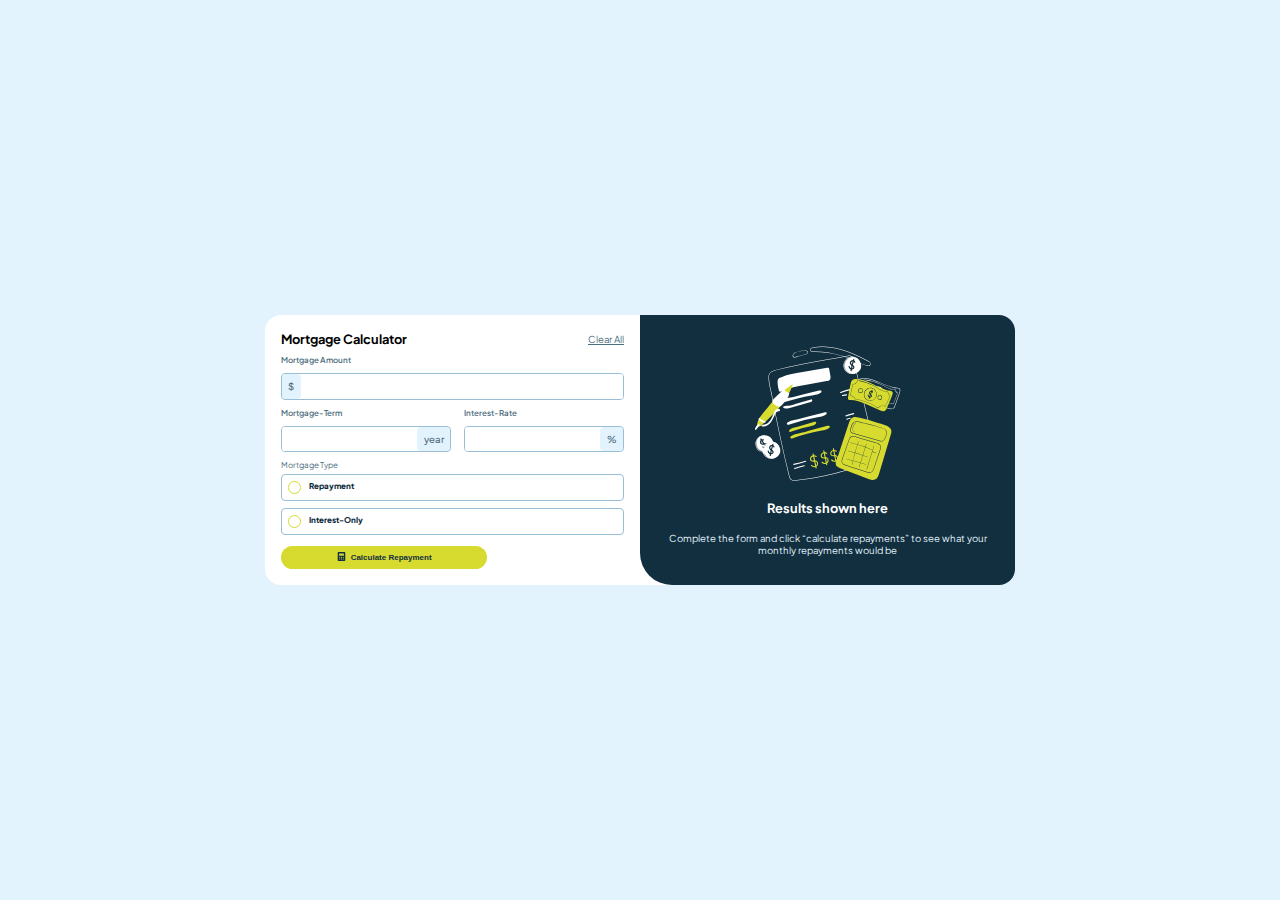
<file: index.html>
<!DOCTYPE html>
<html lang="en">
  <head>
    <meta charset="UTF-8" />
    <meta name="viewport" content="width=device-width, initial-scale=1.0" />
    <!-- displays site properly based on user's device -->

    <link
      rel="icon"
      type="image/png"
      sizes="32x32"
      href="./assets/images/favicon-32x32.png"
    />

    <title>Frontend Mentor | Mortgage repayment calculator</title>
    <link rel="stylesheet" href="style.css" />
    <!-- Feel free to remove these styles or customise in your own stylesheet 👍 -->
    <style>
      .attribution {
        font-size: 11px;
        text-align: center;
      }
      .attribution a {
        color: hsl(228, 45%, 44%);
      }
    </style>
  </head>
  <body>
    <main>
      <div class="card">
        <div class="form-side">
          <div class="form-head">
            <h1>Mortgage Calculator</h1>
            <a href="#">Clear All</a>
          </div>
          <form>
            <div class="input-box box1">
              <label for="Mortgage-Amount">Mortgage Amount</label>
              <div class="mortagage-amount">
                <span>$</span>
                <input id="Mortgage-Amount" type="number" min="0" />
              </div>
              <div class="error-not-display error-warning">
                This fild is required
              </div>
            </div>
            <div class="row-input-items">
              <div class="input-box box2">
                <label for="Mortgage-Term">Mortgage-Term</label>
                <div class="Mortgage-Term-box">
                  <input id="Mortgage-Term" type="number" min="1" />
                  <span>year</span>
                </div>
                <div class="error-not-display error-warning">
                  This fild is required
                </div>
              </div>
              <div class="input-box box3">
                <label for="Interest-Rate">Interest-Rate</label>
                <div class="Interest-Rate-box">
                  <input id="Interest-Rate" type="number" step="0.01" min="0" />
                  <span>%</span>
                </div>
                <div class="error-not-display error-warning">
                  This fild is required
                </div>
              </div>
            </div>
            <div class="input-box options">
              <p class="mortagage-type-title">Mortgage Type</p>
              <div class="option">
                <label for="repayment-option">
                  <input
                    id="repayment-option"
                    type="radio"
                    name="radio-options"
                    value="repayment"
                  />Repayment</label
                >
              </div>
              <div class="option">
                <label for="interest-only-option">
                  <input
                    id="interest-only-option"
                    type="radio"
                    name="radio-options"
                    value="interest-only"
                  />Interest-Only</label
                >
              </div>
            </div>
            <button id="btn" class="calculator-btn">
              <span
                ><img src="./assets/images/icon-calculator.svg" alt="" /></span
              >Calculate Repayment
            </button>
          </form>
        </div>

        <!-- Empty results start -->

        <div class="result-side result-side-empty">
          <div id="not-complited">
            <div class="empyt-results">
              <img src="/assets/images/illustration-empty.svg" alt="" />
              <h2>Results shown here</h2>
              <p>
                Complete the form and click “calculate repayments” to see what
                your monthly repayments would be
              </p>
            </div>
          </div>

          <div id="complited" class="wraper-results-not-completed">
            <div class="completed-results">
              <h2>Your results</h2>
              <p>
                Your results are shown below based on the information you
                provided. To adjust the results, edit the form and click
                “calculate repayments” again.
              </p>

              <div class="result-box">
                <p>
                  Your monthly repayments
                  <span id="montlhy-repayment">10059</span>
                </p>
                <hr />
                <p>
                  Total you'll repay over the term
                  <span id="total-repayment">12000</span>
                </p>
              </div>
            </div>
          </div>

          <!-- Empty results end -->

          <!-- Completed results start -->

          <!-- Completed results end -->
        </div>
      </div>
    </main>
    <script src="script.js"></script>
  </body>
</html>
</file>
<file: style.css>
@font-face {
  font-family: PlusJakartaSans-Italic-VariableFont;
  src: url(/assets/fonts/PlusJakartaSans-Italic-VariableFont_wght.ttf);
}
@font-face {
  font-family: PlusJakartaSans-VariableFont;
  src: url(/assets/fonts/PlusJakartaSans-VariableFont_wght.ttf);
}
:root {
  /* Primary */
  --Lime: hsl(61, 70%, 52%);
  --Red: hsl(4, 69%, 50%);
  /* Neutral */
  --White: hsl(0, 0%, 100%);
  --Slate-100: hsl(202, 86%, 94%);
  --Slate-300: hsl(203, 41%, 72%);
  --Slate-500: hsl(200, 26%, 54%);
  --Slate-700: hsl(200, 24%, 40%);
  --Slate-900: hsl(202, 55%, 16%);
}
* {
  margin: 0;
  padding: 0;
  box-sizing: border-box;
}

body {
  font-family: PlusJakartaSans-VariableFont;
  height: 100vh;
  background-color: var(--Slate-100);
}
main {
  height: 100%;
  display: flex;
  justify-content: center;
  align-items: center;
  /* background-color: aquamarine; */
}
.card {
  background-color: var(--White);
  display: flex;
  max-width: 750px;
  /* max-width: 80%; */
  border-radius: 1rem;
  overflow: hidden;
}
.form-side,
.result-side {
  /* font-size: 16px; */
  width: 50%;
  padding: 1rem;
}

.form-head {
  /* width: 100%; */
  display: flex;
  justify-content: space-between;
  align-items: center;
  /* margin-bottom: 2rem; */
  /* padding-inline: 0.3rem; */
  font-size: 0.4rem;
}
/* .card h1 {
  font-size: 1rem;
} */
.form-head a {
  font-size: 0.6rem;
  color: var(--Slate-700);
}

form .input-box {
  display: flex;
  flex-direction: column;
}

input[type='number'] {
  font-size: 16px;
  padding: 0.2rem;
}

form label {
  font-size: 0.5rem;
}
.box1 input,
.box2 input,
.box3 input {
  width: 100%;
  font-size: 0.6rem;
  font-weight: 700;
  color: var(--Slate-900);
  border: none;
}

.box1 label,
.box2 label,
.box3 label {
  color: var(--Slate-700);
  margin-block: 0.5rem;
  font-weight: 600;
}
.input-box span {
  display: flex;
  border-left: none;
  border-radius: 4px;
  font-size: 0.6rem;
  padding: 0.4rem;
  font-weight: 500;
  color: var(--Slate-700);
  justify-content: center;
  align-items: center;
  background-color: var(--Slate-100);
}
.Mortgage-Term-box,
.Interest-Rate-box,
.mortagage-amount {
  display: flex;
  border: 1px solid var(--Slate-300);
  border-radius: 4px;
  overflow: hidden;
}
.row-input-items {
  display: flex;
  gap: 0.8rem;
}

.Mortgage-Term-box,
.Interest-Rate-box {
  display: flex;
}

.option {
  font-weight: 800;
  display: flex;
  padding: 0.4rem;
  border-radius: 4px;
  border: 1px solid var(--Slate-300);
  margin-bottom: 0.2rem;
}

.mortagage-type-title {
  color: var(--Slate-700);
}
.option label {
  display: flex;
  gap: 0.5rem;
  color: var(--Slate-900);
}

.option [type='radio'] {
  appearance: none;
  width: 0.8rem;
  height: 0.8rem;
  border: 1.5px solid var(--Lime);
  border-radius: 50%;
  background-clip: content-box;
  padding: 3px;
}

.option input[type='radio']:checked {
  background-color: var(--Lime);
}

.option:has(input:checked) {
  background-color: #fafae0;
  accent-color: var(--Lime);
  border-color: var(--Lime);
}

.options {
  gap: 0.2rem;
  margin-block: 0.5rem;
  font-size: 0.5rem;
}
.calculator-btn {
  display: flex;
  justify-content: center;
  align-items: center;
  background-color: var(--Lime);
  /* height: 1.7rem; */
  width: 60%;
  font-size: 0.5rem;
  padding: 0.3rem;
  border-radius: 50px;
  gap: 0.2rem;
  font-weight: 800;
  color: var(--Slate-900);
  border: none;
  cursor: pointer;
}

.calculator-btn span img {
  max-width: 0.7rem;
}

.result-side {
  /* text-align: center; */
  display: flex;
  flex-direction: column;

  background-color: var(--Slate-900);
  color: var(--White);
  border-bottom-left-radius: 2rem;
}

.result-side img {
  max-width: 45%;
}

.result-side h2 {
  font-size: 0.8rem;
}
.result-side p {
  margin: 0.1rem;
  margin-top: 1rem;
  font-size: 0.6rem;
  color: var(--Slate-100);
}

.wraper-result-not-empty {
  display: none;
}

.wraper-results-not-completed {
  display: none;
}

.result-side-empty {
  text-align: center;
  align-items: center;
  justify-content: center;
}

.result-side-complete {
  text-align: start;
}

.result-box {
  margin-top: 1rem;
  background-color: #0e2431;
  padding: 0.5rem;
  border-top: 3px solid var(--Lime);
  border-radius: 4px;
  overflow: hidden;
}

.result-box p {
  display: flex;
  flex-direction: column;
  margin-block: 1rem;
  gap: 0.5rem;
}

.result-box span::before {
  content: '$';
}

.result-box hr {
  border: 0.6px solid var(--Slate-900);
}
#montlhy-repayment {
  color: var(--Lime);
  font-size: 1.6rem;
  font-weight: 700;
}

#total-repayment {
  font-size: 0.8rem;
}

.error-colors {
  background-color: red;
  color: white;
}

@media (max-width: 680px) {
  body {
    background-color: white;
    height: initial;
  }
  .card {
    flex-direction: column;
    align-items: center;
    border-radius: 0px;
    /* max-height: 100%; */
    /* width: 100%; */
    /* max-width: 100%; */
  }

  .form-side,
  .result-side {
    width: 100%;
    /* font-size: 16px; */
    /* width: 100%; */
    /* height: 100%; */
    /* max-height: 100%; */
    /* padding: 1rem; */
    border-radius: 0px;
  }
  .form-head h1 {
    font-size: 0.5rem;
  }
  /* .form-head {
    flex-direction: column;
    align-items: start;
  } */

  .form-head {
    flex-direction: column;

    align-items: start;
  }
  .row-input-items {
    flex-direction: column;
    /* justify-content: center; */
  }
  .calculator-btn {
    margin-inline: auto;
    width: 80%;
  }
  .result-side img {
    /* width: 30%; */
  }
}

/* 
@media (max-width: 680px) {
} */
/* @media screen and (max-width: 992px)  */

.input-box .error-colors {
  background-color: red;
  color: white;
}

.error-not-display {
  display: none;
}

.error-warning {
  color: red;
  margin-top: 0.1rem;
  font-size: 0.4rem;
}
</file>
